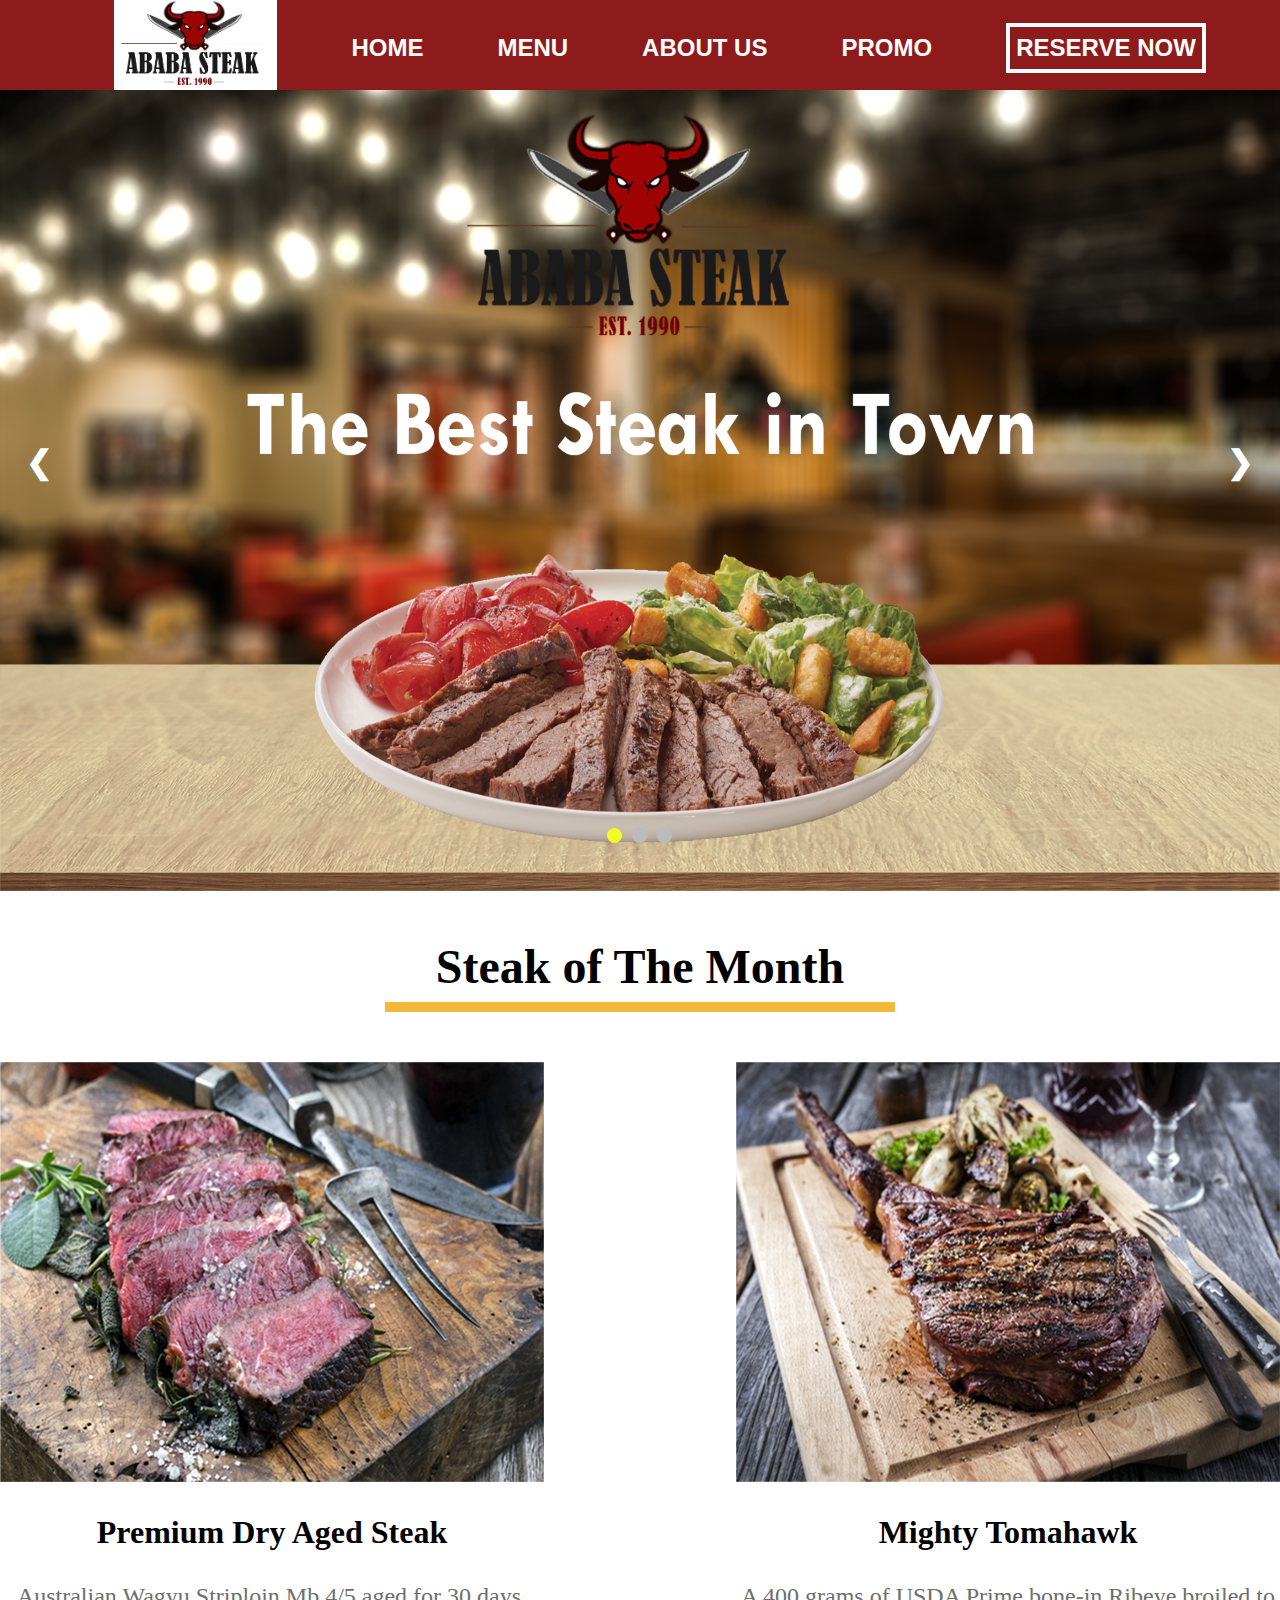
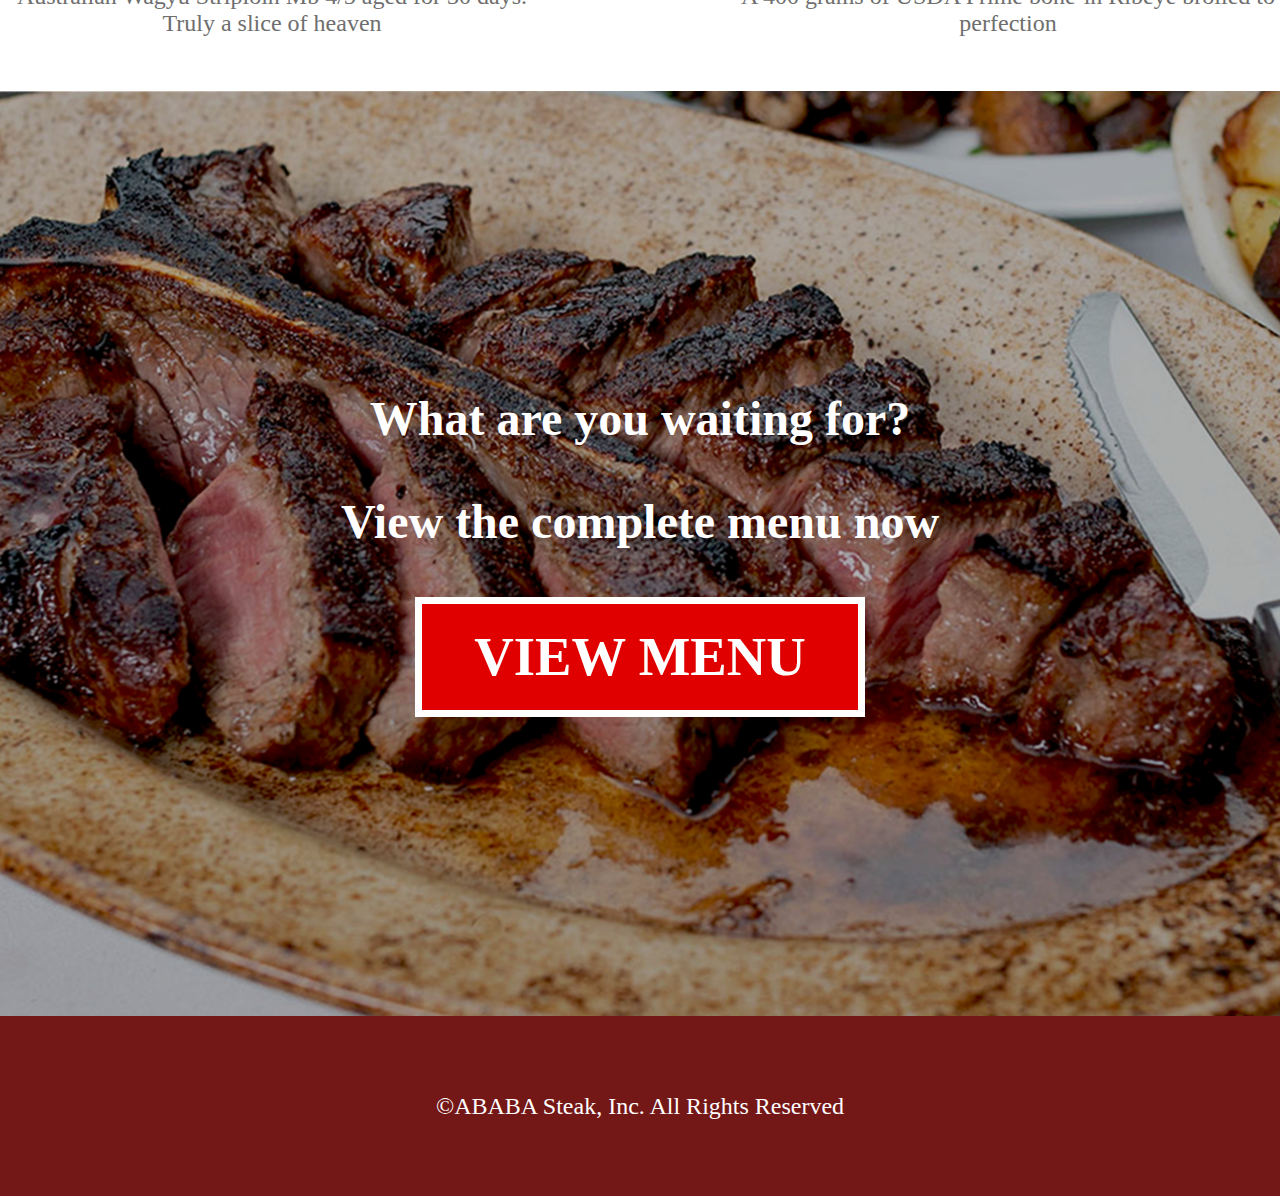
<file: html/index.html>
<!DOCTYPE html>
<html lang="en">
<head>
    <meta charset="UTF-8">
    <meta http-equiv="X-UA-Compatible" content="IE=edge">
    <meta name="viewport" content="width=device-width, initial-scale=1.0">
    <title>ABABA Steak</title>
    <script
    src="../js/jquery-3.5.1.js">
    </script>
    <script src="../js/slider.js"></script>
    <link rel="stylesheet" href="../css/style_index.css">
    <link rel="stylesheet" href="../css/slider.css">

    
</head>
<body>

    <header class="header" id="topHeader">
        <ul>
            <li><a href="../html/index.html"><img src="../asset/Logo 2 Transparent.png" alt=""></a></li>
            <li><a href="../html/index.html">HOME</a></li>
            <li><a href="../html/menu.html">MENU</a></li>
            <li><a href="../html/about_us.html">ABOUT US</a></li>
            <li><a href="../html/promo.html">PROMO</a></li>
            <li class="btn_reserve"><a href="../html/reserve.html"><button>RESERVE NOW</button></a></li>
        </ul>
    </header>

    <div class="content-1">
        <div class="slider-outer">
            <div class="slider-inner">
                <img src="../asset/Banner one.png" class="active" id="1">
                <img src="../asset/Banner two.png" id="2">
                <img src="../asset/Banner three.png" id="3">
            </div>

            <div class="slide-dot">
                <div class="dot active-dot" onclick="dotChange(1)"></div>
                <div class="dot" onclick="dotChange(2)"></div>
                <div class="dot" onclick="dotChange(3)"></div>
            </div>

            <div class="prev" alt="Prev">&#10094;</div>
            <div class="next" alt="Next">&#10095;</div>
      </div>
    </div>

    <div class="content-2">
        <p class="header_month">Steak of The Month</p>
        <hr>

        <div class="content-2_fill">
            <div class="card" id="card-1">
                <img src="../asset/month1.png" alt="">
                <div class="card_detail">
                    <p class="subtitle_month">Premium Dry Aged Steak</p>
                    <p class="desc_month">Australian Wagyu Striploin Mb 4/5 aged for 30 days. Truly a slice of heaven</p>
                </div>
            </div>
     
            <div class="card" id="card-2">
                <img src="../asset/month2.png" alt="">
                <div class="card_detail">
                    <p class="subtitle_month">Mighty Tomahawk</p>
                    <p class="desc_month">A 400 grams of USDA Prime bone-in Ribeye broiled to perfection</p>
                </div>
            </div>
        </div>
    </div>

    <div class="content-3">
        <p>What are you waiting for?</p>
        <p>View the complete menu now</p>
        <a href="../html/menu.html"><button>VIEW MENU</button></a>
    </div>

    <footer>
        <p>©ABABA Steak, Inc. All Rights Reserved</p>
    </footer>
</body>
</html>
</file>
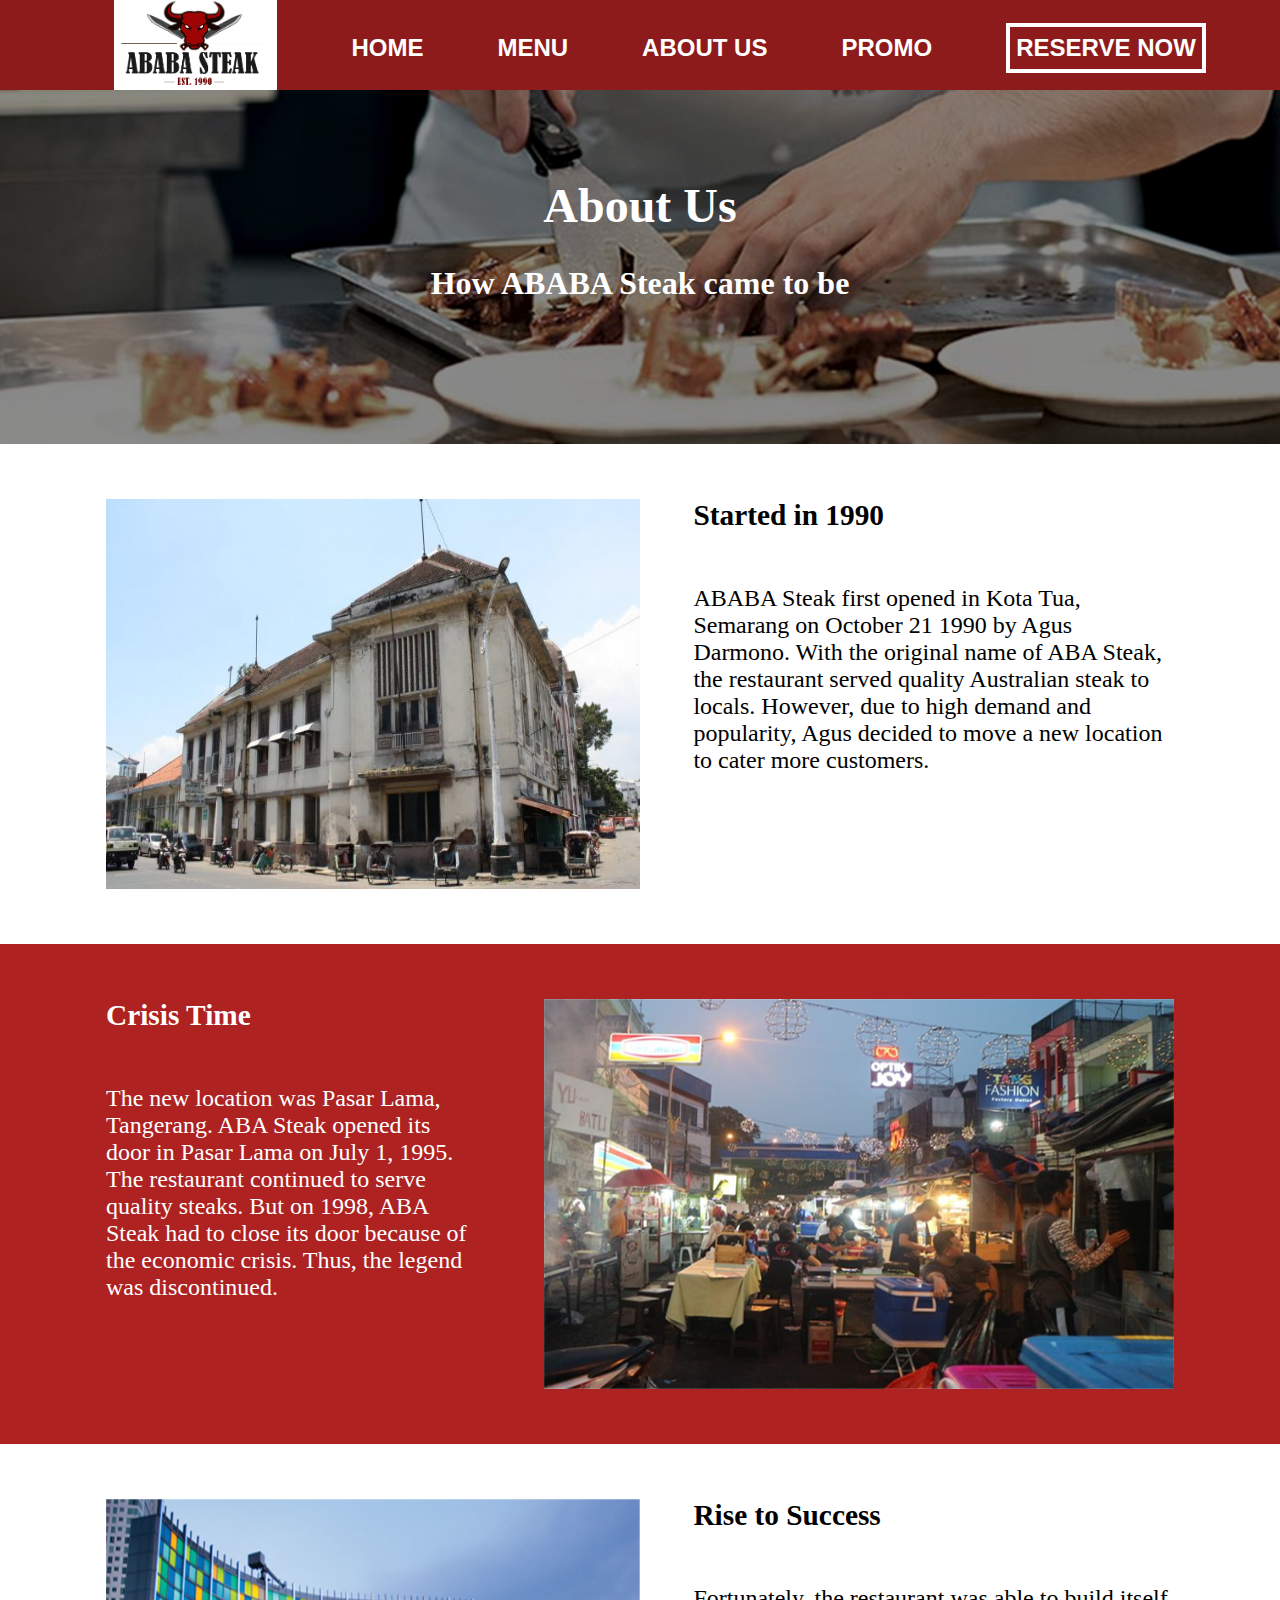
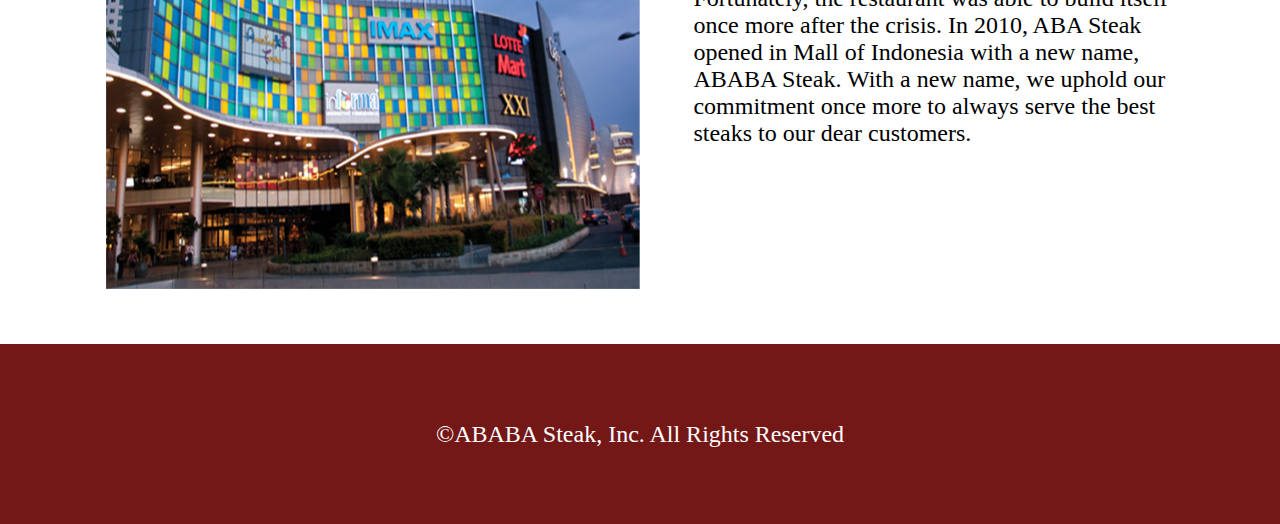
<file: html/about_us.html>
<!DOCTYPE html>
<html lang="en">
<head>
    <meta charset="UTF-8">
    <meta http-equiv="X-UA-Compatible" content="IE=edge">
    <meta name="viewport" content="width=device-width, initial-scale=1.0">
    <title>ABABA Steak</title>
    <link rel="stylesheet" href="../css/style_about_us.css">
</head>
<body>
    <header class="header" id="topHeader">
        <ul>
            <li><a href="../html/index.html"><img src="../asset/Logo 2 Transparent.png" alt=""></a></li>
            <li><a href="../html/index.html">HOME</a></li>
            <li><a href="../html/menu.html">MENU</a></li>
            <li><a href="../html/about_us.html">ABOUT US</a></li>
            <li><a href="../html/promo.html">PROMO</a></li>
            <li class="btn_reserve"><a href="../html/reserve.html"><button>RESERVE NOW</button></a></li>
        </ul>
    </header>


    <div class="top">
        <p class="about-us-title">About Us</p>
        <p class="about-us-subtitle">How ABABA Steak came to be</p>
    </div>

    <div class="content-1">
        <div class="fill">
            <img src="../asset/Kota tua.png" alt="" class="img-normal">

            <div class="fill-detail">
                <p class="fill-detail-subtitle">Started in 1990</p>
                <p class="fill-detail-desc">ABABA Steak first opened in Kota Tua, Semarang on October 21 
                    1990 by Agus Darmono. With the original name of ABA Steak, 
                    the restaurant served quality Australian steak to locals. However, 
                    due to high demand and popularity, Agus decided to move a new 
                    location to cater more customers.</p>
            </div>
        </div>
    
        <div class="fill-reverse">
            <div class="fill-detail-reverse">
                <p class="fill-detail-subtitle">Crisis Time</p>
                <p class="fill-detail-desc">The new location was Pasar Lama, Tangerang. ABA Steak opened
                    its door in Pasar Lama on July 1, 1995. The restaurant continued to
                    serve quality steaks. But on 1998, ABA Steak had to close its door
                    because of the economic crisis. Thus, the legend was discontinued.</p>
            </div>

            <img src="../asset/pasar lama.png" alt="" class="img-reverse">
        </div>

        <div class="fill">
            <img src="../asset/moi.png" alt="" class="img-normal">

            <div class="fill-detail">
                <p class="fill-detail-subtitle">Rise to Success</p>
                <p class="fill-detail-desc">Fortunately, the restaurant was able to build itself once more after
                    the crisis. In 2010, ABA Steak opened in Mall of Indonesia with a
                    new name, ABABA Steak. With a new name, we uphold our 
                    commitment once more to always serve the best steaks to our
                    dear customers.</p>
            </div>
        </div>
    </div>

    <footer>
        <p>©ABABA Steak, Inc. All Rights Reserved</p>
    </footer>
</body>
</html>
</file>
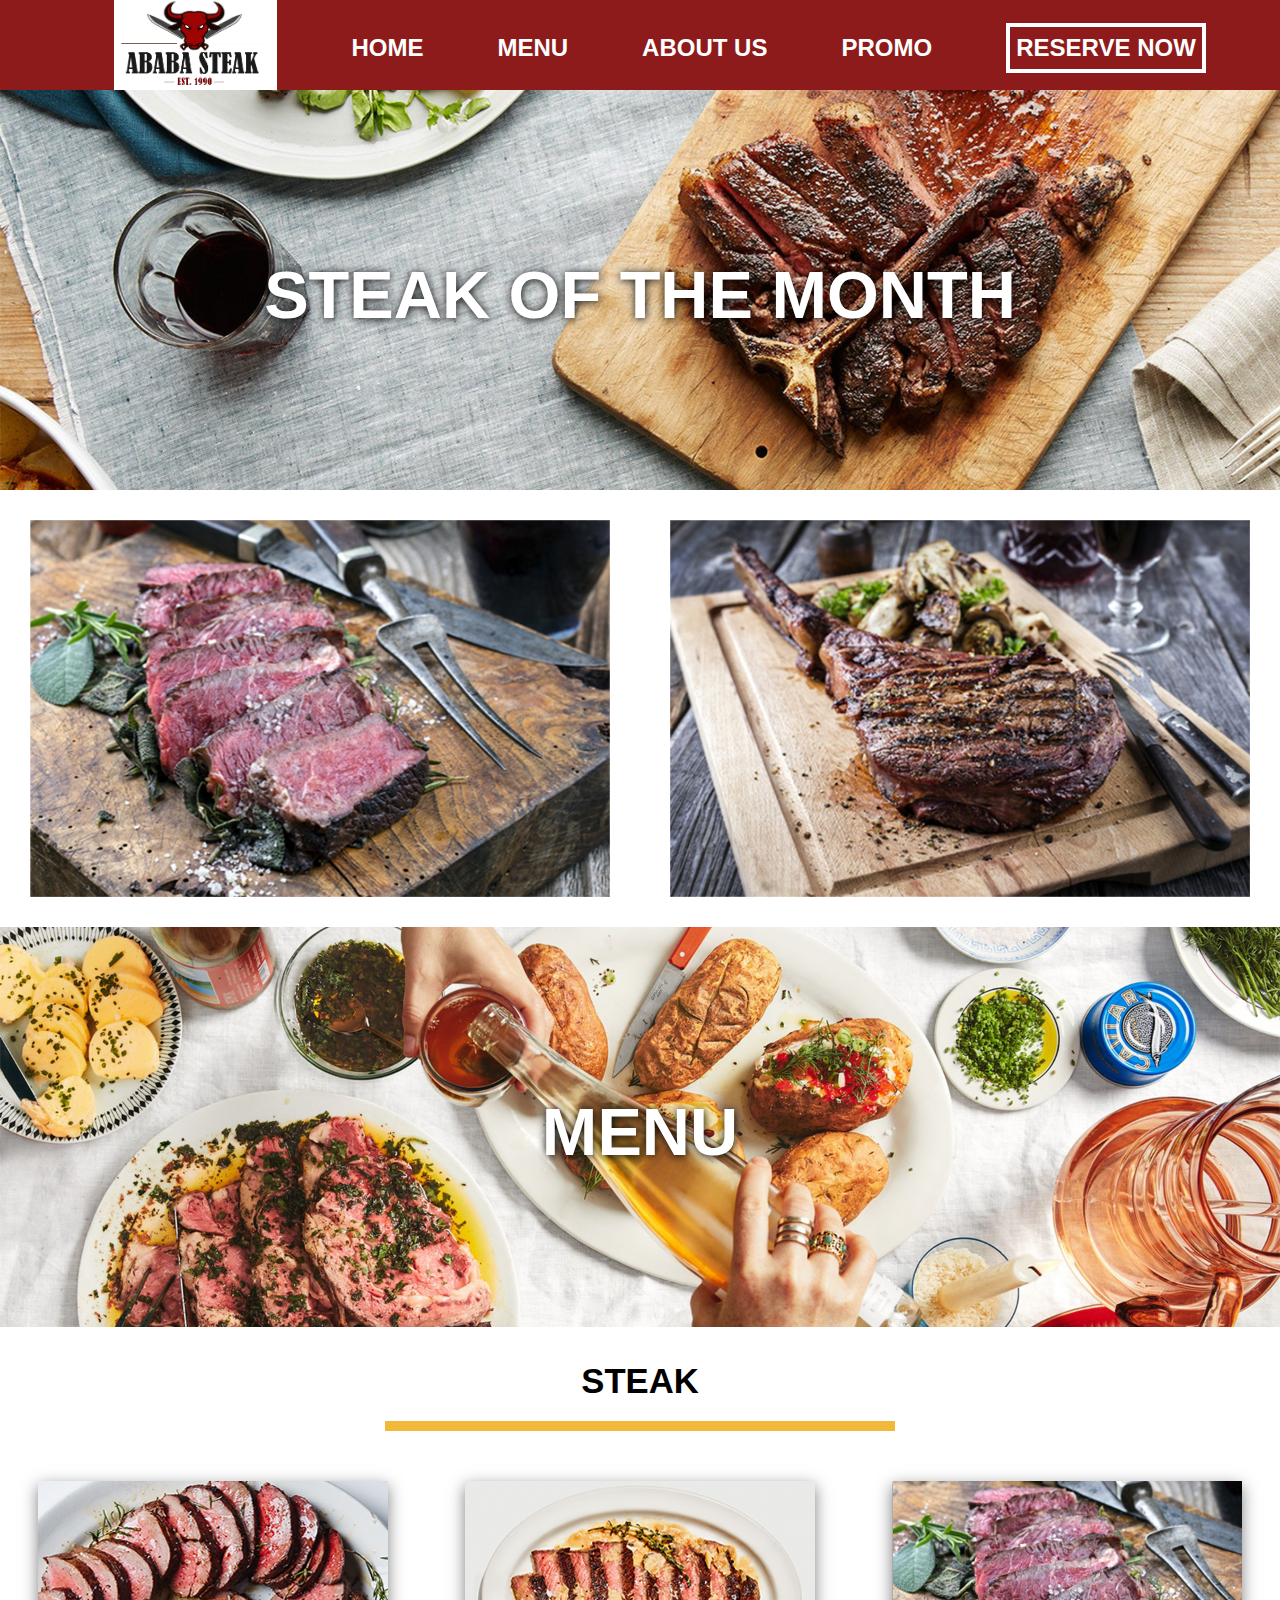
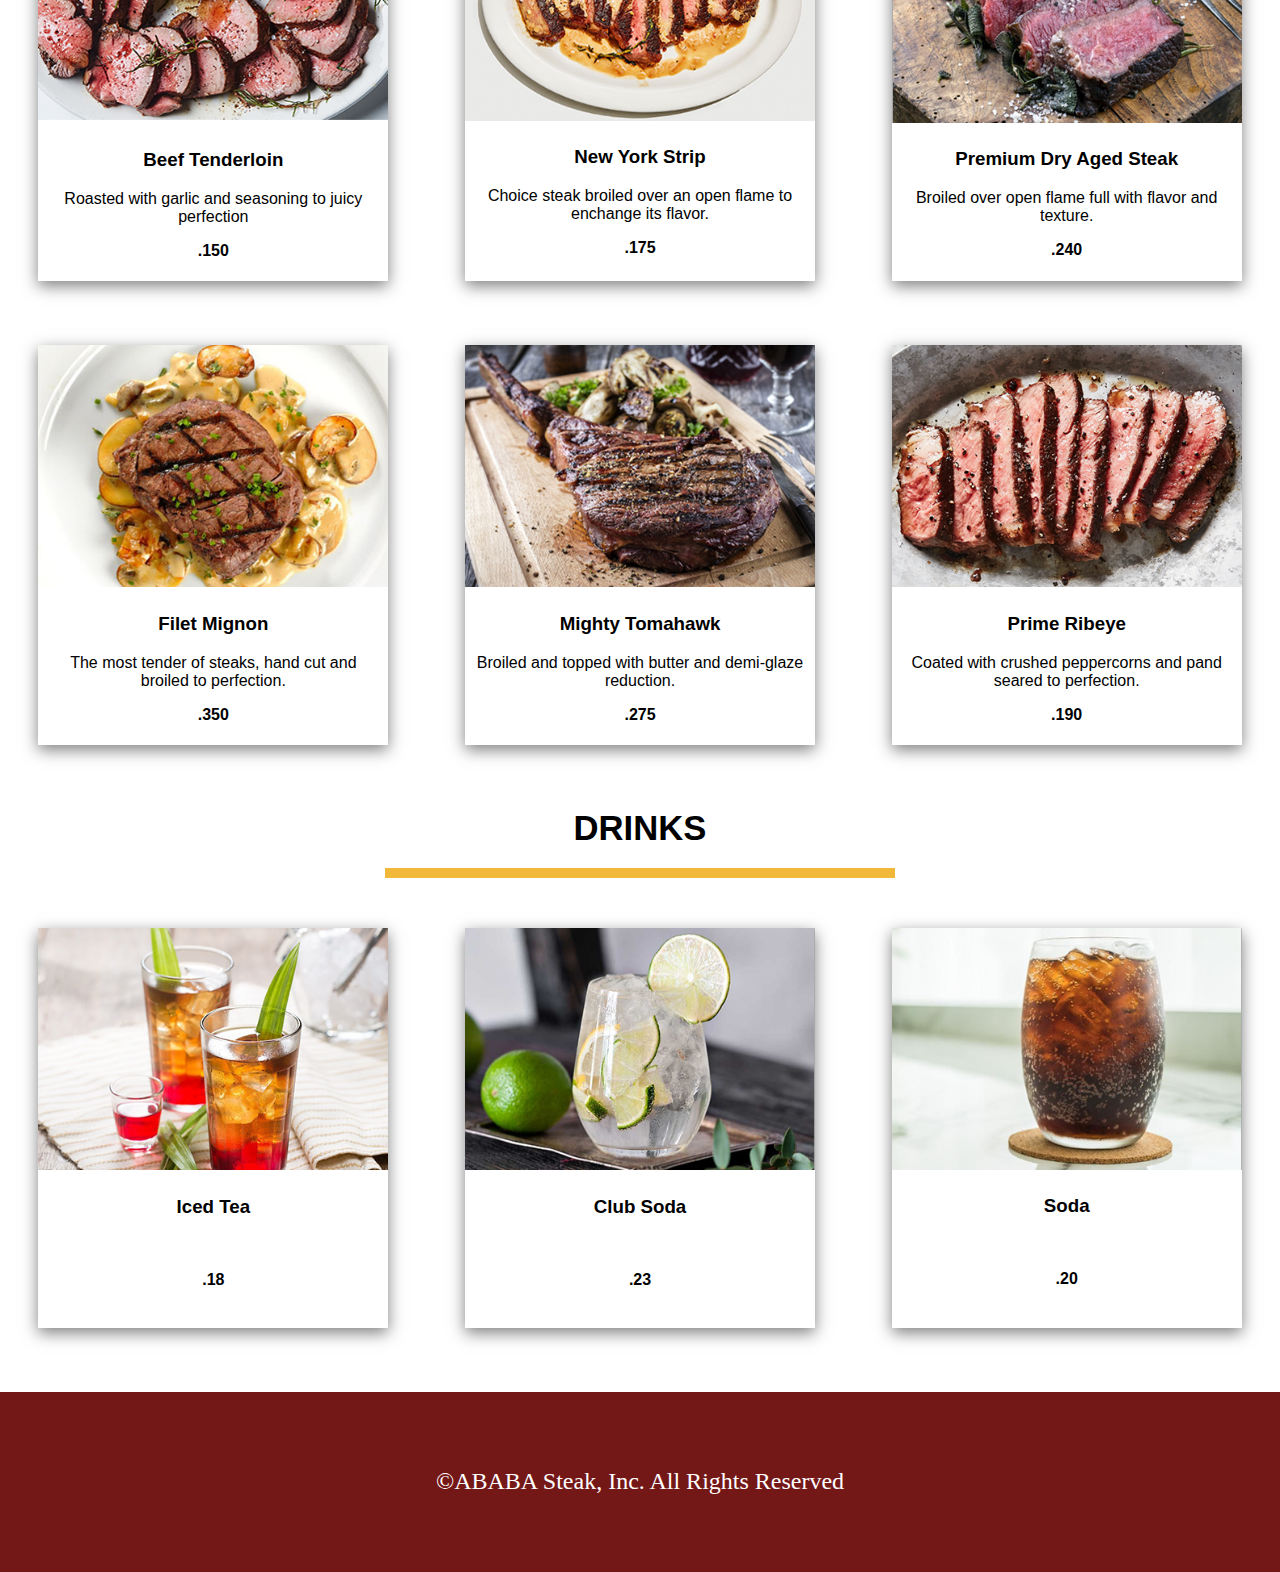
<file: html/menu.html>
<!DOCTYPE html>
<html lang="en">
<head>
    <meta charset="UTF-8">
    <meta http-equiv="X-UA-Compatible" content="IE=edge">
    <meta name="viewport" content="width=device-width, initial-scale=1.0">
    <title>ABABA Steak MENU</title>
    <link rel="stylesheet" href="../css/style_menu.css">
    <link rel="stylesheet" href="../css/slider.css">
</head>
<body>
    <header class="header" id="topHeader">
        <ul>
          <li><a href="../html/index.html"><img src="../asset/Logo 2 Transparent.png" alt=""></a></li>
          <li><a href="../html/index.html">HOME</a></li>
          <li><a href="../html/menu.html">MENU</a></li>
          <li><a href="../html/about_us.html">ABOUT US</a></li>
          <li><a href="../html/promo.html">PROMO</a></li>
          <li class="btn_reserve"><a href="../html/reserve.html"><button>RESERVE NOW</button></a></li>
        </ul>
    </header>

    <div class="SOTM-banner">
        <p class="SOTM">STEAK OF THE MONTH</p>
    </div>

    <div class="row">
      <div class="column">
        <img src="../asset/month1.png" alt="1" class="SOTMimage" style="width: 100%">
        <div class="middle">
          <div class="text">
            <p>PREMIUM DRY AGED STEAK</p>
            <p>Australian Wagyu Striploin Mb 4/5 aged  for 30 days. Truly a slice of heaven</p>
            <p>.240</p>
          </div>
        </div>
      </div>
      <div class="column">
        <img src="../asset/month2.png" alt="2" class="SOTMimage" style="width: 100%">
          <div class="middle">
            <div class="text">
              <p>MIGHTY TOMAHAWK</p>
              <p>Broiled and topped with butter and demi-glaze reduction</p>
              <p>.275</p>
            </div>
          </div>
      </div>
    </div>

    <div class="MENU-banner">
        <p class="MENU">MENU</p>
    </div>

    <div class="Steak-head">
        <p class="Steak-header">STEAK</p>
        <hr>
    </div>

    <div class="card-deck1">
        <div class="card">
          <img src="../asset/menu_beefTenderloin.png" class="card-img" alt="Beef Tenderloin">
          <div class="card-body">
            <h3 class="card-title">Beef Tenderloin</h3>
            <p class="card-text">Roasted with garlic and seasoning to juicy perfection</p>
            <p class="card-price">.150</p>
          </div>
        </div>

        <div class="card">
          <img src="../asset/menu_newYorkStrip.png" class="card-img" alt="New York Strip">
          <div class="card-body">
            <h3 class="card-title">New York Strip</h3>
            <p class="card-text">Choice steak broiled over an open flame to enchange its flavor.</p>
            <p class="card-price">.175</p>
          </div>
        </div>

        <div class="card">
          <img src="../asset/menu_dryAge.png" class="card-img" alt="Premium Dry Aged Steak">
          <div class="card-body">
            <h3 class="card-title">Premium Dry Aged Steak</h3>
            <p class="card-text">Broiled over open flame full with flavor and texture.</p>
            <p class="card-price">.240</p>
          </div>
        </div>
    </div>

    <div class="card-deck1">
        <div class="card">
          <img src="../asset/menu_filetMignon.png" class="card-img" alt="Filet Mignon">
          <div class="card-body">
            <h3 class="card-title">Filet Mignon</h3>
            <p class="card-text">The most tender of steaks, hand cut and broiled to perfection.</p>
            <p class="card-price">.350</p>
          </div>
        </div>

        <div class="card">
          <img src="../asset/menu_tomahawk.png" class="card-img" alt="Mighty Tomahawk">
          <div class="card-body">
            <h3 class="card-title">Mighty Tomahawk</h3>
            <p class="card-text">Broiled and topped with butter and demi-glaze reduction.</p>
            <p class="card-price">.275</p>
          </div>
        </div>

        <div class="card">
          <img src="../asset/menu_ribeye.png" class="card-img" alt="Prime Ribeye">
          <div class="card-body">
            <h3 class="card-title">Prime Ribeye</h3>
            <p class="card-text">Coated with crushed peppercorns and pand seared to perfection.</p>
            <p class="card-price">.190</p>
          </div>
        </div>
    </div>

    <div class="Drinks-head">
        <p class="Drinks-header">DRINKS</p>
        <hr>
    </div>

    <div class="card-deck1">
        <div class="card">
          <img src="../asset/menu_iceTea.png" class="card-img" alt="Iced Tea">
          <div class="card-body">
            <h3 class="card-title">Iced Tea</h3>
            <br>
            <p class="card-price">.18</p>
          </div>
        </div>

        <div class="card">
          <img src="../asset/menu_clubSoda.png" class="card-img" alt="Club Soda">
          <div class="card-body">
            <h3 class="card-title">Club Soda</h3>
            <br>
            <p class="card-price">.23</p>
          </div>
        </div>

        <div class="card">
          <img src="../asset/menu_soda.png" class="card-img" alt="Soda">
          <div class="card-body">
            <h3 class="card-title">Soda</h3>
            <br>
            <p class="card-price">.20</p>
          </div>
        </div>
    </div>

    <footer>
        <p>©ABABA Steak, Inc. All Rights Reserved</p>
    </footer>
</body>
</html>
</file>
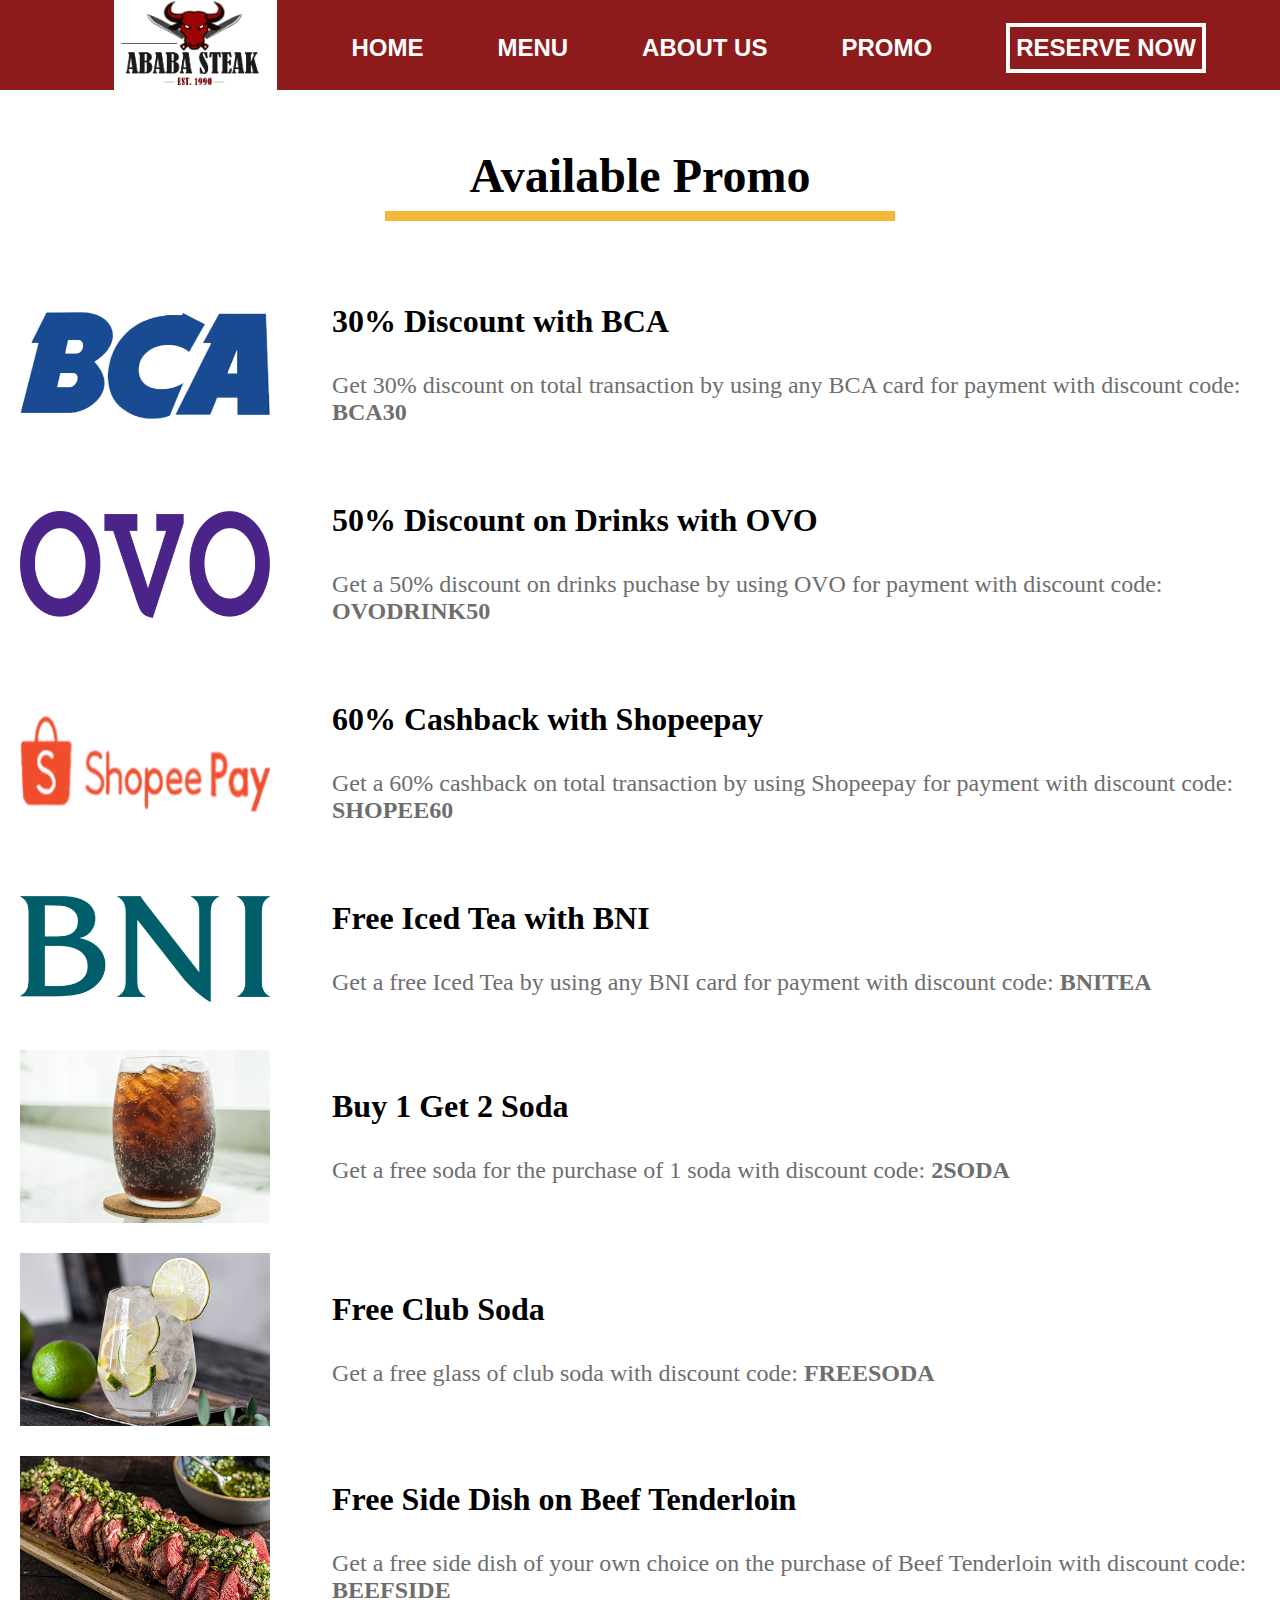
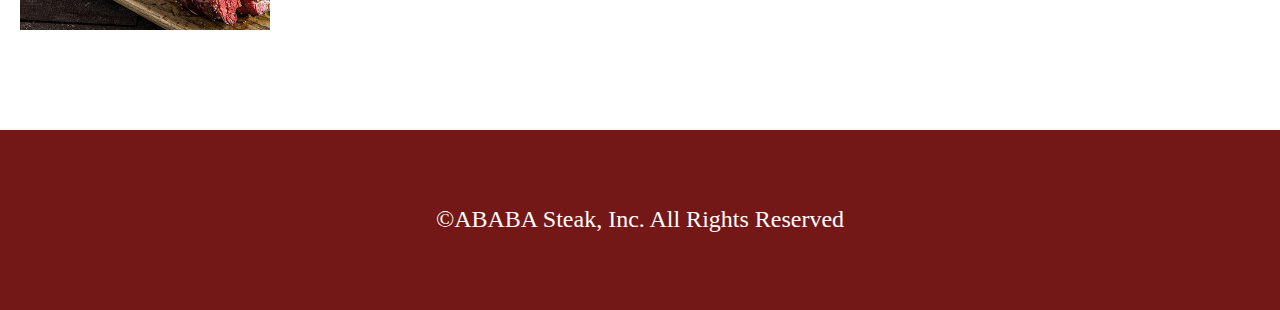
<file: html/promo.html>
<!DOCTYPE html>
<html lang="en">
<head>
    <meta charset="UTF-8">
    <meta http-equiv="X-UA-Compatible" content="IE=edge">
    <meta name="viewport" content="width=device-width, initial-scale=1.0">
    <title>Promotion</title>
    <link rel="stylesheet" href="../css/style_promo.css">
</head>

<body>
    <header class="header" id="topHeader">
        <ul>
            <li><a href="../html/index.html"><img src="../asset/Logo 2 Transparent.png" alt=""></a></li>
            <li><a href="../html/index.html">HOME</a></li>
            <li><a href="../html/menu.html">MENU</a></li>
            <li><a href="../html/about_us.html">ABOUT US</a></li>
            <li><a href="../html/promo.html">PROMO</a></li>
            <li class="btn_reserve"><a href="../html/reserve.html"><button>RESERVE NOW</button></a></li>
        </ul>
    </header>

    <div class="top">
        <p class="title">Available Promo</p>
        <hr>
    </div>

    <div class="content">
        <div class="content_fill">
            <div class="promo" id="promo1">
                <img src="../asset/BCA.png" alt="" class="bank">
                <div class="promoDetail">
                    <p class="promoTitle">30% Discount with BCA</p>
                    <p class="promoDesc">Get 30% discount on total transaction by using any BCA card for payment with discount code: <b>BCA30</b>
                    </p>
                </div>
            </div>
            <div class="promo" id="promo2">
                <img src="../asset/OVO.png" alt="" class="bank">
                <div class="promoDetail">
                    <p class="promoTitle">50% Discount on Drinks with OVO</p>
                    <p class="promoDesc">Get a 50% discount on drinks puchase by using OVO
                        for payment with discount code:  <b>OVODRINK50</b>
                    </p>
                </div>
            </div>
            <div class="promo" id="promo3">
                <img src="../asset/ShopeePay.png" alt="" class="bank">
                <div class="promoDetail">
                    <p class="promoTitle">60% Cashback with Shopeepay</p>
                    <p class="promoDesc">Get a 60% cashback on total transaction by using Shopeepay 
                        for payment with discount code: <b>SHOPEE60</b>
                    </p>
                </div>
            </div>
            <div class="promo" id="promo4">
                <img src="../asset/BNI.png" alt="" class="bank">
                <div class="promoDetail">
                    <p class="promoTitle">Free Iced Tea with BNI</p>
                    <p class="promoDesc">Get a free Iced Tea by using any BNI card for payment 
                        with discount code: <b>BNITEA</b>
                    </p>
                </div>
            </div>
            <div class="promo" id="promo5">
                <img src="../asset/Soda.png" alt="" class="menu">
                <div class="promoDetail">
                    <p class="promoTitle">Buy 1 Get 2 Soda</p>
                    <p class="promoDesc">Get a free soda for the purchase of 1 soda
                        with discount code: <b>2SODA</b>
                    </p>
                </div>
            </div>
            <div class="promo" id="promo6">
                <img src="../asset/Club Soda.png" alt="" class="menu">
                <div class="promoDetail">
                    <p class="promoTitle">Free Club Soda</p>
                    <p class="promoDesc">Get a free glass of club soda 
                        with discount code: <b>FREESODA</b>
                    </p>
                </div>
            </div>
            <div class="promo" id="promo7">
                <img src="../asset/Beef Tenderloin.png" alt="" class="menu">
                <div class="promoDetail">
                    <p class="promoTitle">Free Side Dish on Beef Tenderloin</p>
                    <p class="promoDesc">Get a free side dish of your own choice on the purchase of 
                        Beef Tenderloin with discount code: <b>BEEFSIDE</b>
                    </p>
                </div>
            </div>
        </div>
        
    </div>


    <footer>
        <p>©ABABA Steak, Inc. All Rights Reserved</p>
    </footer>
</body>
</html>
</file>
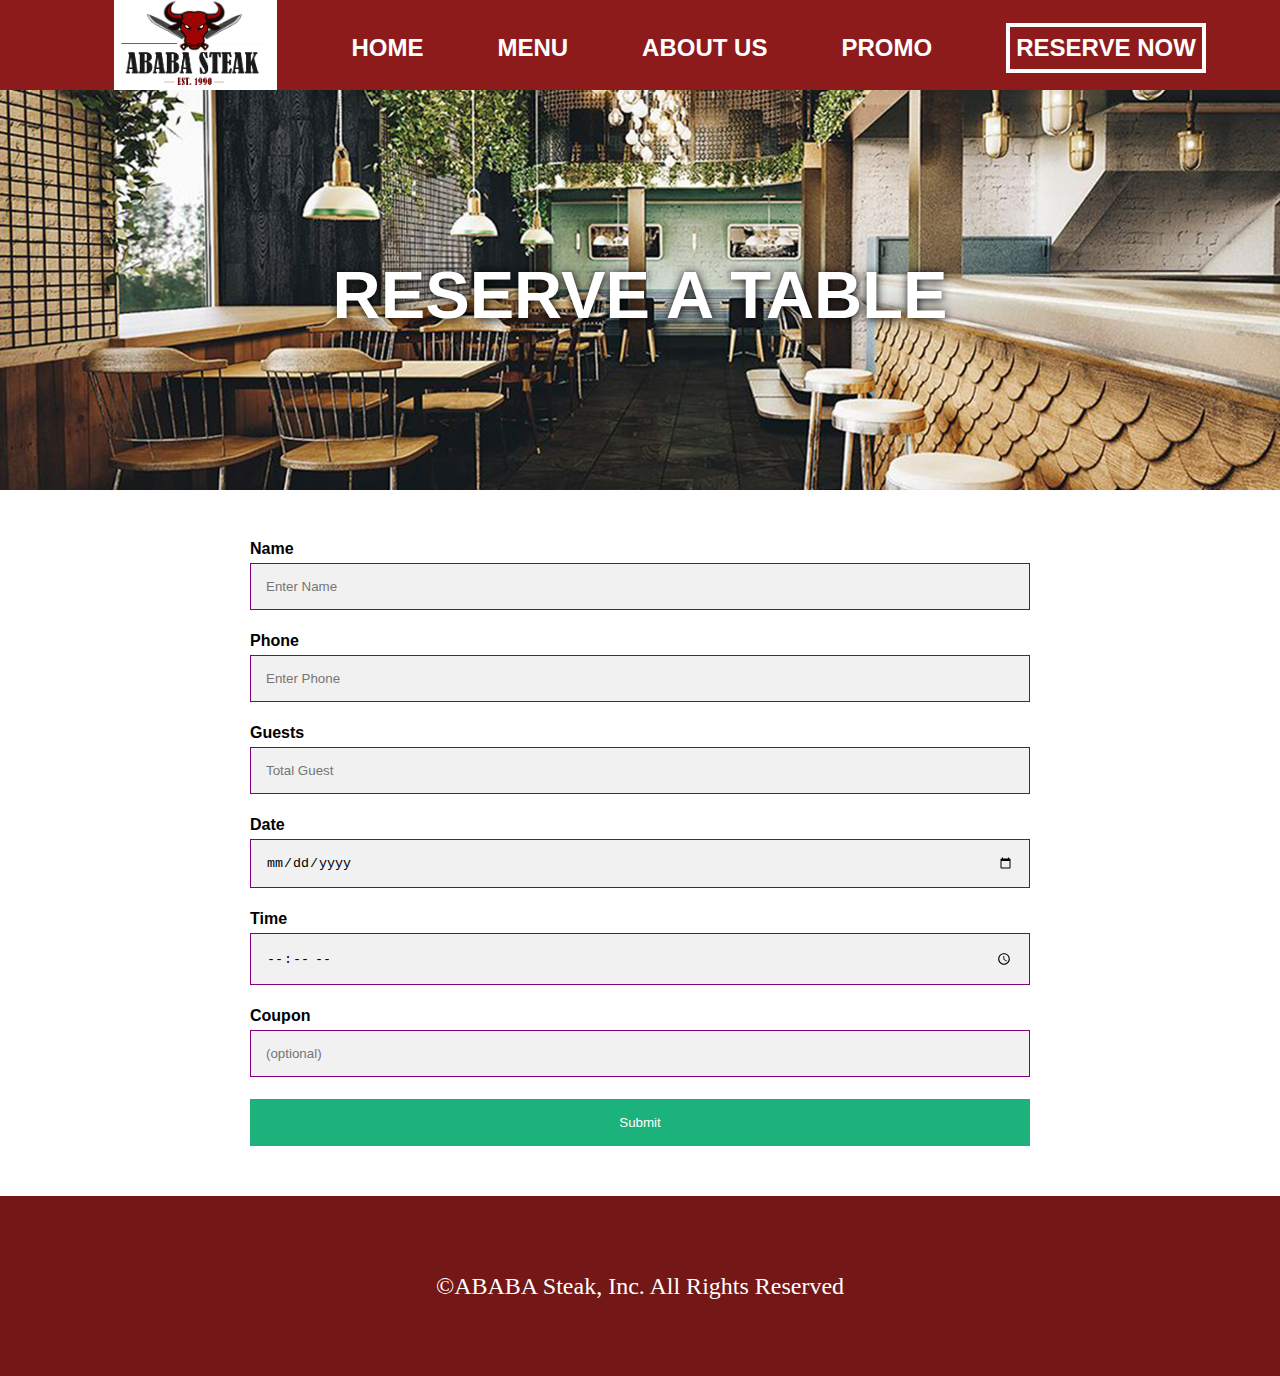
<file: html/reserve.html>
<!DOCTYPE html>
<html lang="en">
<head>
    <meta charset="UTF-8">
    <meta http-equiv="X-UA-Compatible" content="IE=edge">
    <meta name="viewport" content="width=device-width, initial-scale=1.0">
    <title>ABABA Steak Reserve</title>
    <script
    src="../js/jquery-3.5.1.js">
    </script>
    <script src="../js/reserve.js"></script>
    <link rel="stylesheet" href="../css/style_reserve.css">
    <link rel="stylesheet" href="../css/slider.css">
</head>
<body>
    <header class="header" id="topHeader">
        <ul>
            <li><a href="../html/index.html"><img src="../asset/Logo 2 Transparent.png" alt=""></a></li>
            <li><a href="../html/index.html">HOME</a></li>
            <li><a href="../html/menu.html">MENU</a></li>
            <li><a href="../html/about_us.html">ABOUT US</a></li>
            <li><a href="../html/promo.html">PROMO</a></li>
            <li class="btn_reserve"><a href="../html/reserve.html"><button>RESERVE NOW</button></a></li>
        </ul>
    </header>

    <div class="Reserve-banner">
        <p class="Reserve">RESERVE A TABLE</p>
    </div>

    <div class="Form">
        <form class="container" onsubmit="return validates()" name="theForm">
      
          <label for="name"><b>Name</b></label>
          <input type="text" placeholder="Enter Name" name="name">
      
          <label for="phone"><b>Phone</b></label>
          <input type="text" placeholder="Enter Phone" name="phone">

          <label for="guest"><b>Guests</b></label>
          <input type="text" placeholder="Total Guest" name="guest">
            
          <label for="date"><b>Date</b></label>
          <input type="date" placeholder="Date" name="date">

          <label for="time"><b>Time</b></label>
          <input type="time" placeholder="Time" name="time">

          <label for="coupon"><b>Coupon</b></label>
          <input type="text" placeholder="(optional)" name="coupon">

          <button type="submit" class="btn">Submit</button>
        </form>
      </div>

    <footer>
        <p>©ABABA Steak, Inc. All Rights Reserved</p>
    </footer>
</body>
</html>
</file>
<file: css/style_index.css>
body{
    margin: 0;
}

header{
    background-color: #8e1b1b;
    height: 10%;
    position: fixed;
    top: 0;
    width: 100%;
    z-index: 100;
}

header ul{
    display: flex;
    justify-content: space-evenly;
    margin: 0;
}

header img{
    height: 10vh;
    background-color: white;
    margin-right: 0;
}

header li{
    display: flex;
    align-items:center;
}

header a{
    text-decoration: none;
    color: white;
    font-family: sans-serif;
    font-weight: bold;
    font-size: 1.5rem;
}

header button{
    border-style: solid;
    border-width: 4px;
    border-color: white;
    background-color:  #8e1b1b;
    height: 50px;
    width: 200px;
    font-size: 1.5rem;
    font-weight: bold;
    color: white;
    cursor: pointer;
}

.content-2{
    display: flex;
    flex-direction: column;
    align-items: center;
    margin-bottom: 30px;
}

.header_month{
    font-size: 36pt;
    font-weight: 700;
    margin-bottom: 0px;
}

.content-2 hr{
    border: 5px solid #f2b83a;
    width: 500px;
    margin-bottom: 50px;
}

.content-2_fill{
    display: flex;
    justify-content: space-evenly;
}

.card{
    display: flex;
    flex-direction: column;
    width: 100%;
}

#card-1{
    margin-right: 15%;
}

.card img{
    height: 420px;
    width: 100%;
}

.card_detail{
    display: flex;
    flex-direction: column;
    align-items: center;
    
}
.subtitle_month{
    font-size: 24pt;
    font-weight: 600;
    
}

.desc_month{
    margin-top: 0;
    font-size: 18pt;
    text-align: center;
    color: #6e6e6e;
}

.content-3{
    display: flex;
    flex-direction: column;
    background-image: url("../asset/viewmenu.png");
    background-size: cover;
    background-repeat: no-repeat;
    background-position: center;
    width: 100%;
    height: 925px;
    align-items: center;
    justify-content: center;
    text-align: center;
}

.content-3 p{
    color: white;
    font-weight: bold;
    font-size: 3rem;
    margin-top: 0;
}

.content-3 button{
    border: white;
    color: white;
    border-style: solid;
    border-width: 7px;
    background-color: #e00000;
    font-family: serif;
    font-weight: bolder;
    font-size: 41pt;
    width: 450px;
    height: 120px;
    cursor: pointer;
}


footer{
    display: flex;
    height: 20vh;
    background-color: #741717;
    color: white;
    align-items: center;
    justify-content: center;
    font-size: 1.5rem;
    font-weight: lighter;
}

@media screen and (max-width: 800px) {
    
    header{
        background-color: #8e1b1b;
        height: 50px;
        position: fixed;
        top: 0;
        width: 100%;
        z-index: 100;
    }
    
    header ul{
        display: flex;
        justify-content: space-evenly;
        margin: 0;
    }
    
    header img{
        height: 50px;
        background-color: white;
        margin-right: 0;
    }
    
    header li{
        display: flex;
        align-items:center;
    }
    
    header a{
        text-decoration: none;
        color: white;
        font-family: sans-serif;
        font-weight: bold;
        font-size: 1rem;
    }
    
    header button{
        border-style: solid;
        border-width: 4px;
        border-color: white;
        background-color:  #8e1b1b;
        height: 30px;
        width: 150px;
        font-size: 1rem;
        font-weight: bold;
        color: white;
    }
    
    .content-2{
        display: flex;
        flex-direction: column;
        align-items: center;
        margin-bottom: 30px;
    }
    
    .header_month{
        font-size: 36pt;
        font-weight: 700;
        margin-bottom: 0px;
    }
    
    .content-2 hr{
        border: 5px solid #f2b83a;
        width: 500px;
        margin-bottom: 50px;
    }
    
    .content-2_fill{
        display: flex;
        flex-direction: column;
        justify-content: center;
    }
    
    .card{
        display: flex;
        flex-direction: column;
        width: 100%;
        align-items: center;
    }
    
    #card-1{
        margin-right: 15%;
    }
    
    .card img{
        height: 50%;
        width: 50%;
    }
    
    .card_detail{
        display: flex;
        flex-direction: column;
        align-items: center;
        
    }
    .subtitle_month{
        font-size: 24pt;
        font-weight: 600;
        
    }
    
    .desc_month{
        margin-top: 0;
        font-size: 18pt;
        text-align: center;
        color: #6e6e6e;
    }

    .content-3{
        display: flex;
        flex-direction: column;
        background-image: url("../asset/viewmenu.png");
        background-size: cover;
        background-repeat: no-repeat;
        background-position: center;
        width: 100%;
        height: 925px;
        align-items: center;
        justify-content: center;
    }

    footer{
        height: 100px;
    }

}
</file>
<file: css/slider.css>
.content-1{
    display:flex;
	width:100%;
    height:90vh;
    margin-top: 9vh;
}

.slider-inner{
	width:100%;
    height:90vh;
	position:relative;
	overflow:hidden;
}

.slider-inner img{
	display:none;
	width:100vw;
    height:90vh;
    opacity: 0.4;
    transition-duration: 2s;
}

.slider-inner img.active{
	display:inline-block;
}

.prev,.next{
	position: absolute;
    top:45%;
    z-index:50;
    display: block;
    padding: 3% 2%;
    width:auto;
    height:auto;
    color:#fff;
    font-weight:600;
    font-size:2rem;
	cursor: pointer;
    transition: 0.6s ease;
}

.next{
    right:0;
}

.prev:hover,.next:hover {
    background-color: rgba(0, 0, 0, 0.8);
}

.slide-dot{
    position: absolute;
    top: 92vh;
    z-index: 50;
    display: flex;
    margin-inline: 47vw;
}  
  
.dot{
    margin-inline: 5px;
    z-index: 50;
    cursor: pointer;
    height: 15px;
    width: 15px;
    background-color: #bbb;
    border-radius: 50%;
    transition: background-color 0.6s ease;
}
  
.active-dot, .dot:hover {
    background-color: #f0ff24;
}

@media screen and (max-width: 800px) {
    .content-1{
        margin-top: 50px;
    }
}
</file>
<file: css/style_about_us.css>
body{
    margin: 0;
}

header{
    background-color: #8e1b1b;
    height: 10%;
    position: fixed;
    top: 0;
    width: 100%;
}

header ul{
    display: flex;
    justify-content: space-evenly;
    margin: 0;
}

header img{
    height: 10vh;
    background-color: white;
    margin-right: 0;
}

header li{
    display: flex;
    align-items:center;
}

header a{
    text-decoration: none;
    color: white;
    font-family: sans-serif;
    font-weight: bold;
    font-size: 1.5rem;
}

header button{
    border-style: solid;
    border-width: 4px;
    border-color: white;
    background-color:  #8e1b1b;
    height: 50px;
    width: 200px;
    font-size: 1.5rem;
    font-weight: bold;
    color: white;
    cursor: pointer;
}

.top{
    display: flex;
    flex-direction: column;
    background-image: url("../asset/about\ us\ -\ top.png");
    background-repeat: no-repeat;
    background-size: cover;
    background-position: center;
    height: 354px;
    align-items: center;
    color: white;
    font-family: serif;
    font-weight: 600;
    width: 100%;
    margin-top: 10vh;
}

.about-us-title{
    padding-top: 40px;
    font-size: 36pt;
    margin-bottom: 0;
}

.about-us-subtitle{
    font-size: 24pt;
}

.content-1{
    display: flex;
    flex-direction: column;
}

.fill{
    height: 390px;
    margin-top: 55px;
    margin-bottom: 55px;
    display: flex;
    margin-right: 106px;
    margin-left: 106px;
}

.fill .img-normal{
    width: 50%;
    margin-right: 5%;
}

.fill-detail{
    display: flex;
    flex-direction: column;
}

.fill-detail-subtitle{
    font-size: 22pt;
    font-weight: 600;
    margin-top: 0;
}

.fill-detail-desc{
    font-size: 18pt;
}

.fill-reverse{
    height: 390px;
    padding-top:55px;
    padding-bottom: 55px;
    display: flex;
    background-color: #ae2222;
    color: white;
}

.img-reverse{
    width:50%;
    margin-left: 5%;
    margin-right: 106px;
}

.fill-detail-reverse{
    display:flex;
    flex-direction: column;
    margin-left: 106px;
}

footer{
    display: flex;
    height: 20vh;
    background-color: #741717;
    color: white;
    align-items: center;
    justify-content: center;
    font-size: 1.5rem;
    font-weight: lighter;
}

@media screen and (max-width: 800px) {
    
    header{
        background-color: #8e1b1b;
        height: 50px;
        position: fixed;
        top: 0;
        width: 100%;
        z-index: 100;
    }
    
    header ul{
        display: flex;
        justify-content: space-evenly;
        margin: 0;
    }
    
    header img{
        height: 50px;
        background-color: white;
        margin-right: 0;
    }
    
    header li{
        display: flex;
        align-items:center;
    }
    
    header a{
        text-decoration: none;
        color: white;
        font-family: sans-serif;
        font-weight: bold;
        font-size: 1rem;
    }
    
    header button{
        border-style: solid;
        border-width: 4px;
        border-color: white;
        background-color:  #8e1b1b;
        height: 30px;
        width: 150px;
        font-size: 1rem;
        font-weight: bold;
        color: white;
    }

    .top{
        background-position: center;
        margin-top: 50px;
    }

    .fill{
        height: 390px;
        margin-top: 55px;
        margin-bottom: 55px;
        display: flex;
        flex-direction: column;
        align-items: center;
        margin-right: 0px;
        margin-left: 0px;
    }

    .fill .img-normal{
        width: 325px;
        margin-right: 0%;
        margin-bottom: 20px;
    }
    
    .fill-detail{
        display: flex;
        flex-direction: column;
        margin-left: 20px;
        margin-right: 20px;
        text-align: center;
    }

    .fill-detail-desc{
        font-size: 18pt;
        margin-top: 0;
    }
    
    .fill-detail-subtitle{
        font-size: 22pt;
        font-weight: 600;
        margin-top: 0;
    }

    .img-reverse{
        width: 325px;
        margin-left: 0%;
        margin-right: 0px;
        margin-bottom: 20px;
    }

    .fill-reverse{
        height: 390px;
        padding-top:55px;
        padding-bottom: 55px;
        display: flex;
        flex-direction: column-reverse;
        align-items: center;
        background-color: #ae2222;
        color: white;   
    }

    .fill-detail-reverse{
        display:flex;
        flex-direction: column;
        margin-left: 20px;
        margin-right: 20px;
        text-align: center;
    }

    .fill-detail-subtitle{
        font-size: 22pt;
        font-weight: 600;
    }

    footer{
        height: 100px;
    }
}
</file>
<file: css/style_menu.css>
body{
    margin: 0;
}

header{
    background-color: #8e1b1b;
    height: 10%;
    position: fixed;
    top: 0;
    width: 100%;
    z-index: 10;
}

header ul{
    display: flex;
    justify-content: space-evenly;
    margin: 0;
}

header img{
    height: 10vh;
    background-color: white;
    margin-right: 0;
}

header li{
    display: flex;
    align-items:center;
}

/* .logo{
    width: 50px;
} */

header a{
    text-decoration: none;
    color: white;
    font-family: sans-serif;
    font-weight: bold;
    font-size: 1.5rem;
    margin-right: 0;
}

header button{
    border-style: solid;
    border-width: 4px;
    border-color: white;
    background-color:  #8e1b1b;
    height: 50px;
    width: 200px;
    font-size: 1.5rem;
    font-weight: bold;
    color: white;
    cursor: pointer;
}

.SOTM-banner{
    display: flex;
    flex-direction: column;
    background-image: url("../asset/menu_banner1.png");
    background-repeat: no-repeat;
    background-size: cover;
    height: 400px;
    align-items: center;
    color: white;
    font-family: Arial, Helvetica, sans-serif;
    font-weight: 600;
    width: 100%;
    margin-top: 10vh;
    text-align: center;
}

.SOTM{
    padding-top: 100px;
    font-size: 50pt;
    margin-bottom: 0;
    text-shadow: 0.5px 0.5px 10px black;
}

.SOTMimage {
    display: block;
    width: 100%;
    height: auto;
    transition: .5s ease;
    backface-visibility: hidden;
}

.middle {
    transition: .5s ease;
    opacity: 0;
    position: absolute;
    top: 50%;
    left: 50%;
    transform: translate(-50%, -50%);
    -ms-transform: translate(-50%, -50%);
    text-align: center;
}

.row {
    display: flex;
}

.column {
    flex: 33.33%;
    padding: 30px;
    position: relative;
}

.column:hover .image {
    opacity: 0.3;
}

.column:hover .middle {
    opacity: 0.8;
}

.text {
    background-color: #741717;
    color: white;
    font-family: Arial, Helvetica, sans-serif;
    font-size: 20px;
    padding: 16px 32px;
}

.MENU-banner{
    display: flex;
    flex-direction: column;
    background-image: url("../asset/menu_banner2.png");
    background-repeat: no-repeat;
    background-size: cover;
    height: 400px;
    align-items: center;
    color: white;
    font-family: Arial, Helvetica, sans-serif;
    font-weight: 600;
    width: 100%;
    margin-top: 0px; 
}

.MENU{
    padding-top: 100px;
    font-size: 50pt;
    margin-bottom: 0;
    text-shadow: 0.5px 0.5px 10px black;
}

.Steak-header{
    font-size: 26pt;
    font-weight: 700;
    margin-bottom: 20px;
    text-align: center;
    font-family: Arial, Helvetica, sans-serif;
}

.Steak-head hr{
    border: 5px solid #f2b83a;
    width: 500px;
    margin-bottom: 50px;
}

.card-img{
	width: 100%;
	height: 400px;
}

.card{
    background: white;
    display: flex;
    flex-direction: column;
    align-items: center;
    width: 50%;
    height: 400px;
    margin-left: 3%;
    margin-right: 3%;
    max-width: 350px;
    box-shadow: 0 5px 15px 0 rgba(0, 0, 0, 0.5);
}

.card-deck1{
    font-family: Arial, Helvetica, sans-serif;
    display: flex;
    align-items: center;
    margin-bottom: 5%;
    width: 100%;
    justify-content: space-evenly;
}

.card-body{
    padding: 2%;
    text-align: center;
    align-items: center;
    justify-content: center;
    height: 100%;
}

.card-price{
    font-weight: 600;
}

.Drinks-header{
    font-size: 26pt;
    font-weight: 700;
    margin-bottom: 20px;
    text-align: center;
    font-family: Arial, Helvetica, sans-serif;
}

.Drinks-head hr{
    border: 5px solid #f2b83a;
    width: 500px;
    margin-bottom: 50px;
}

footer{
    display: flex;
    height: 20vh;
    background-color: #741717;
    color: white;
    align-items: center;
    justify-content: center;
    font-size: 1.5rem;
    font-weight: lighter;
}

@media screen and (max-width: 800px) {
    
    header{
        background-color: #8e1b1b;
        height: 50px;
        position: fixed;
        top: 0;
        width: 100%;
        z-index: 100;
    }
    
    header ul{
        display: flex;
        justify-content: space-evenly;
        margin: 0;
    }
    
    header img{
        height: 50px;
        background-color: white;
        margin-right: 0;
    }
    
    header li{
        display: flex;
        align-items:center;
    }
    
    header a{
        text-decoration: none;
        color: white;
        font-family: sans-serif;
        font-weight: bold;
        font-size: 1rem;
    }
    
    header button{
        border-style: solid;
        border-width: 4px;
        border-color: white;
        background-color:  #8e1b1b;
        height: 30px;
        width: 150px;
        font-size: 1rem;
        font-weight: bold;
        color: white;
    }

    .SOTM-banner{
        margin-top: 50px;
    }

    .row{
        flex-direction: column;
        align-items: center;
        display: flex;
    }

    .card-deck1{
        display: flex;
        flex-direction: column;
        align-items: center;
        margin-bottom: 0;
    }

    .card{
        margin-bottom: 5%;
    }

    footer{
        height: 100px;
    }
}
</file>
<file: css/style_promo.css>
body{
    margin: 0;
}

header{
    background-color: #8e1b1b;
    height: 10%;
    position: fixed;
    top: 0;
    width: 100%;
    z-index: 100;
}

header ul{
    display: flex;
    justify-content: space-evenly;
    margin: 0;
}

header img{
    height: 10vh;
    background-color: white;
    margin-right: 0;
}

header li{
    display: flex;
    align-items:center;
}

header a{
    text-decoration: none;
    color: white;
    font-family: sans-serif;
    font-weight: bold;
    font-size: 1.5rem;
}

header button{
    border-style: solid;
    border-width: 4px;
    border-color: white;
    background-color:  #8e1b1b;
    height: 50px;
    width: 200px;
    font-size: 1.5rem;
    font-weight: bold;
    color: white;
    cursor: pointer;
}

.top{
    display: flex;
    flex-direction: column;
    color: black; 
    align-items: center;
    font-family: serif;
    font-weight: bold;
    margin-top: 60px;
}

.top hr{
    border: 5px solid #f2b83a;
    width: 500px;
    margin-bottom: 50px;
}

.title{
    padding-top: 40px;
    font-size: 36pt;
    margin-bottom: 0;
}

.content{
    display: flex;
    flex-direction: column;
    align-items: center;
    margin-bottom: 80px;
}

.content_fill{
    display: flex;
    flex-direction: column;
}

.promo{
    display: flex;
    margin-bottom: 20px;
    align-items: center;
    margin-left: 20px;
    margin-right: 20px;
}

.promo img{
    margin-top: 10px;
    height: 40%;
    width: 250px;
    margin-right: 5%;
    justify-items: center;
    align-items: center;
}

.promoDetail{
    display: flex;
    flex-direction: column;
    align-items: left; 
}

.promoTitle{
    font-size: 24pt;
    font-weight: 600;
}

.promoDesc{
    margin-top: 0;
    font-size: 18pt;
    color: #6e6e6e;
}



footer{
    display: flex;
    height: 20vh;
    background-color: #741717;
    color: white;
    align-items: center;
    justify-content: center;
    font-size: 1.5rem;
    font-weight: lighter;
}

@media screen and (max-width: 800px) {
    
    header{
        background-color: #8e1b1b;
        height: 50px;
        position: fixed;
        top: 0;
        width: 100%;
        z-index: 100;
    }
    
    header ul{
        display: flex;
        justify-content: space-evenly;
        margin: 0;
    }
    
    header img{
        height: 50px;
        background-color: white;
        margin-right: 0;
    }
    
    header li{
        display: flex;
        align-items:center;
    }
    
    header a{
        text-decoration: none;
        color: white;
        font-family: sans-serif;
        font-weight: bold;
        font-size: 1rem;
    }
    
    header button{
        border-style: solid;
        border-width: 4px;
        border-color: white;
        background-color:  #8e1b1b;
        height: 30px;
        width: 150px;
        font-size: 1rem;
        font-weight: bold;
        color: white;
    }

    .top{
        display: flex;
        flex-direction: column;
        color: black; 
        align-items: center;
        font-family: serif;
        font-weight: bold;
        margin-top: 30px;
    }

    .promo img{
        margin-top: 10px;
        height: 25%;
        width: 25%;
        margin-right: 5%;
    }

    footer{
        height: 100px;
    }

}
</file>
<file: css/style_reserve.css>
body{
    margin: 0;
}

* {
 box-sizing: border-box;
}

header{
    background-color: #8e1b1b;
    height: 10%;
    position: fixed;
    top: 0;
    width: 100%;
}

header ul{
    display: flex;
    justify-content: space-evenly;
    margin: 0;
}

header img{
    height: 10vh;
    background-color: white;
    margin-right: 0;
}

header li{
    display: flex;
    align-items:center;
}

header a{
    text-decoration: none;
    color: white;
    font-family: sans-serif;
    font-weight: bold;
    font-size: 1.5rem;
}

header button{
    border-style: solid;
    border-width: 4px;
    border-color: white;
    background-color:  #8e1b1b;
    height: 50px;
    width: 200px;
    font-size: 1.5rem;
    font-weight: bold;
    color: white;
    cursor: pointer;
}
.Form {
    font-family: Arial, Helvetica, sans-serif;
    min-width: 600px;
}

.Reserve-banner {
    display: flex;
    flex-direction: column;
    background-image: url("../asset/Reserve_01.png");
    background-repeat: no-repeat;
    background-size: cover;
    height: 400px;
    align-items: center;
    color: white;
    font-family: Arial, Helvetica, sans-serif;
    font-weight: 600;
    width: 100%;
    margin-top: 10vh;
    text-align: center;
}

.Reserve {
    padding-top: 100px;
    font-size: 50pt;
    margin-bottom: 0;
    text-shadow: 0.5px 0.5px 10px black;
}

.container {
    border-radius: 5px;
    padding: 50px;
    margin-left: 200px;
    margin-right: 200px;
    background-color: white;
}

input[type=text], input[type=date], input[type=time] {
    width: 100%;
    padding: 15px;
    margin: 5px 0 22px 0;
    border: none;
    background: #f1f1f1;
  }
  
input[type=text]:focus, input[type=date]:focus, input[type=time]:focus {
    background-color: #ddd;
    outline: none;
}

input:optional {
border: 1px solid purple;
}

.btn {
    background-color: #04AA6D;
    color: white;
    padding: 16px 20px;
    border: none;
    cursor: pointer;
    width: 100%;
    opacity: 0.9;
}

.btn:hover {
    opacity: 1;
}

footer{
    display: flex;
    height: 20vh;
    background-color: #741717;
    color: white;
    align-items: center;
    justify-content: center;
    font-size: 1.5rem;
    font-weight: lighter;
}


@media screen and (max-width: 800px) {
    
    header{
        background-color: #8e1b1b;
        height: 50px;
        position: fixed;
        top: 0;
        width: 100%;
        z-index: 100;
        min-width: 600px;
    }
    
    header ul{
        display: flex;
        justify-content: space-evenly;
        margin: 0;
    }
    
    header img{
        height: 50px;
        background-color: white;
        margin-right: 0;
    }
    
    header li{
        display: flex;
        align-items:center;
    }
    
    header a{
        text-decoration: none;
        color: white;
        font-family: sans-serif;
        font-weight: bold;
        font-size: 1rem;
    }
    
    header button{
        border-style: solid;
        border-width: 4px;
        border-color: white;
        background-color:  #8e1b1b;
        height: 30px;
        width: 150px;
        font-size: 1rem;
        font-weight: bold;
        color: white;
    }

    .Reserve-banner{
        margin-top: 50px;
        min-width: 600px;
    }

    .container {
        margin-left: 100px;
        margin-right: 100px;
    }




    footer{
        height: 100px;
        min-width: 600px;
        margin: 0;
    }
}
</file>
